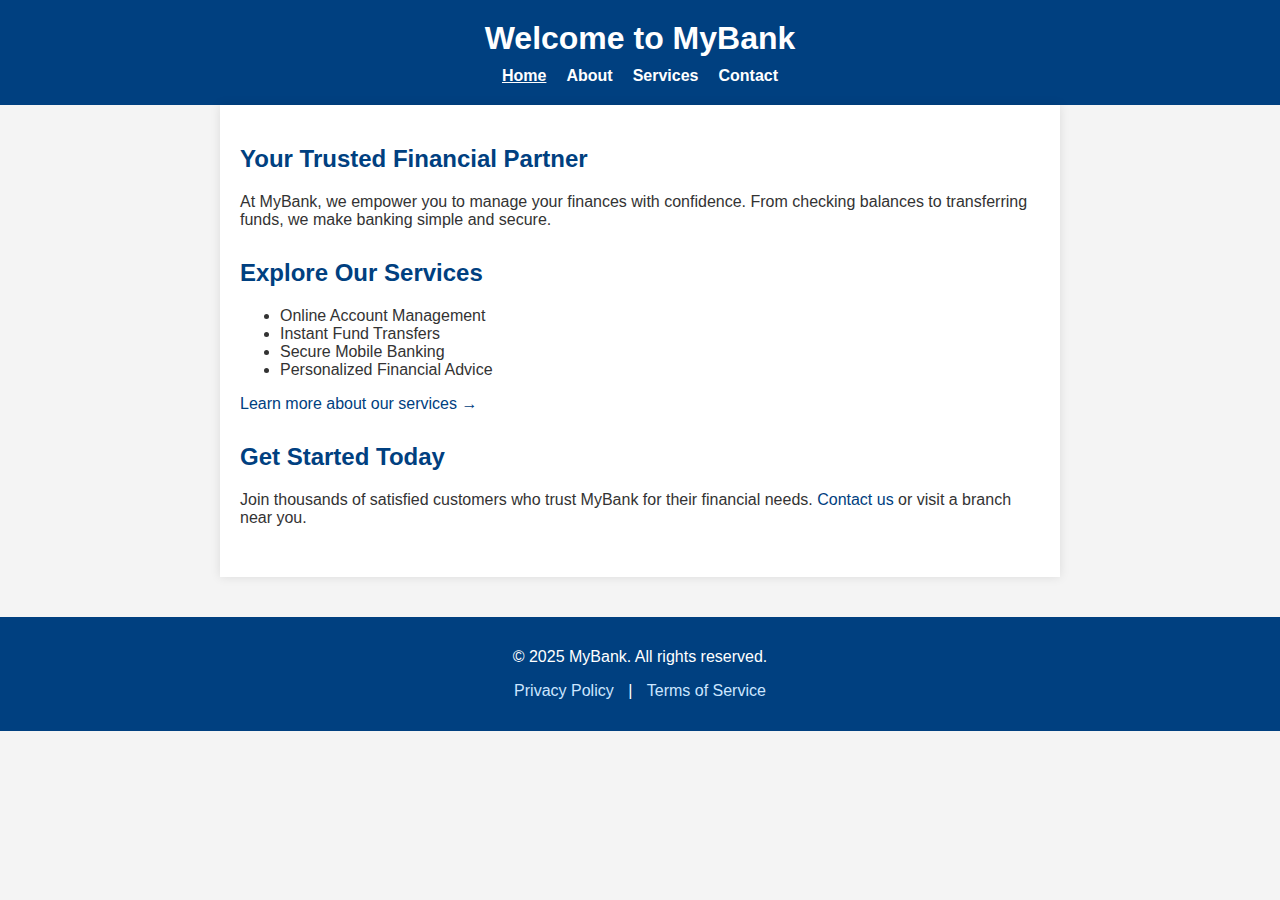
<file: static/index.html>
<!DOCTYPE html>
<html lang="en">
<head>
  <meta charset="UTF-8">
  <meta name="viewport" content="width=device-width, initial-scale=1.0">
  <meta name="description" content="Welcome to MyBank – your trusted financial partner. Explore secure banking, manage accounts, and discover our services.">
  <meta name="keywords" content="MyBank, banking, online banking, financial services, secure banking">
  <meta name="author" content="MyBank Team">
  <title>MyBank - Home</title>
  <link rel="stylesheet" href="styles.css">
</head>
<body>
  <header>
    <h1>Welcome to MyBank</h1>
    <nav aria-label="Main navigation">
      <ul>
        <li><a href="index.html" aria-current="page">Home</a></li>
        <li><a href="about.html">About</a></li>
        <li><a href="services.html">Services</a></li>
        <li><a href="contact.html">Contact</a></li>
      </ul>
    </nav>
  </header>

  <main>
    <section>
      <h2>Your Trusted Financial Partner</h2>
      <p>At MyBank, we empower you to manage your finances with confidence. From checking balances to transferring funds, we make banking simple and secure.</p>
    </section>

    <section>
      <h2>Explore Our Services</h2>
      <ul>
        <li>Online Account Management</li>
        <li>Instant Fund Transfers</li>
        <li>Secure Mobile Banking</li>
        <li>Personalized Financial Advice</li>
      </ul>
      <p><a href="services.html">Learn more about our services &rarr;</a></p>
    </section>

    <section>
      <h2>Get Started Today</h2>
      <p>Join thousands of satisfied customers who trust MyBank for their financial needs. <a href="contact.html">Contact us</a> or visit a branch near you.</p>
    </section>
  </main>

  <footer>
    <p>&copy; 2025 MyBank. All rights reserved.</p>
    <p><a href="privacy.html">Privacy Policy</a> | <a href="terms.html">Terms of Service</a></p>
  </footer>
</body>
</html>
</file>
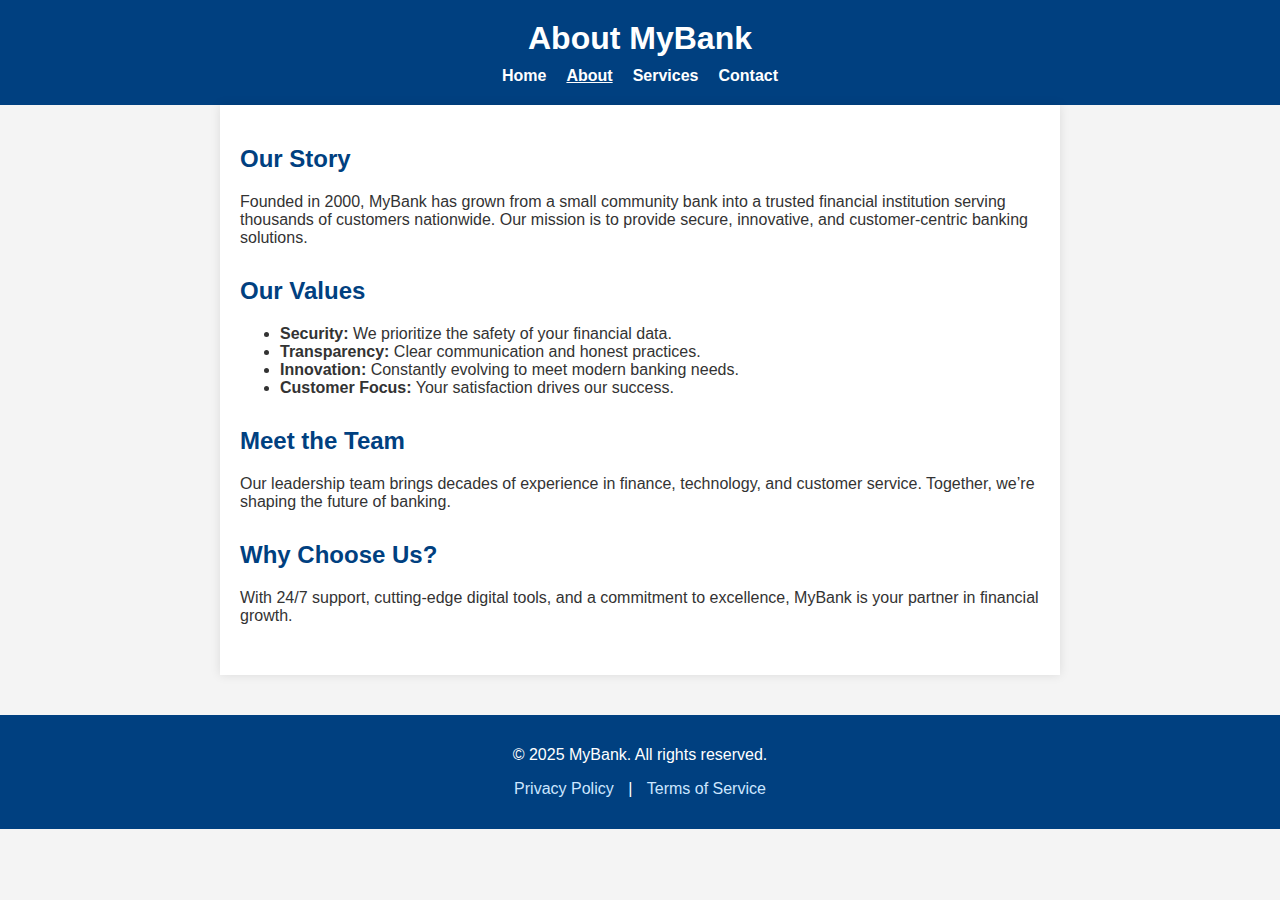
<file: static/about.html>
<!DOCTYPE html>
<html lang="en">
<head>
  <meta charset="UTF-8">
  <meta name="viewport" content="width=device-width, initial-scale=1.0">
  <meta name="description" content="Learn more about MyBank, our mission, values, and commitment to secure banking since 2000.">
  <meta name="keywords" content="MyBank, banking, secure banking, financial services, about us">
  <meta name="author" content="MyBank Team">
  <title>About Us - MyBank</title>
  <link rel="stylesheet" href="styles.css">
</head>
<body>
  <header>
    <h1>About MyBank</h1>
    <nav aria-label="Main navigation">
      <ul>
        <li><a href="index.html">Home</a></li>
        <li><a href="about.html" aria-current="page">About</a></li>
        <li><a href="services.html">Services</a></li>
        <li><a href="contact.html">Contact</a></li>
      </ul>
    </nav>
  </header>

  <main>
    <section>
      <h2>Our Story</h2>
      <p>Founded in 2000, MyBank has grown from a small community bank into a trusted financial institution serving thousands of customers nationwide. Our mission is to provide secure, innovative, and customer-centric banking solutions.</p>
    </section>

    <section>
      <h2>Our Values</h2>
      <ul>
        <li><strong>Security:</strong> We prioritize the safety of your financial data.</li>
        <li><strong>Transparency:</strong> Clear communication and honest practices.</li>
        <li><strong>Innovation:</strong> Constantly evolving to meet modern banking needs.</li>
        <li><strong>Customer Focus:</strong> Your satisfaction drives our success.</li>
      </ul>
    </section>

    <section>
      <h2>Meet the Team</h2>
      <p>Our leadership team brings decades of experience in finance, technology, and customer service. Together, we’re shaping the future of banking.</p>
    </section>

    <section>
      <h2>Why Choose Us?</h2>
      <p>With 24/7 support, cutting-edge digital tools, and a commitment to excellence, MyBank is your partner in financial growth.</p>
    </section>
  </main>

  <footer>
    <p>&copy; 2025 MyBank. All rights reserved.</p>
    <p><a href="privacy.html">Privacy Policy</a> | <a href="terms.html">Terms of Service</a></p>
  </footer>
</body>
</html>
</file>
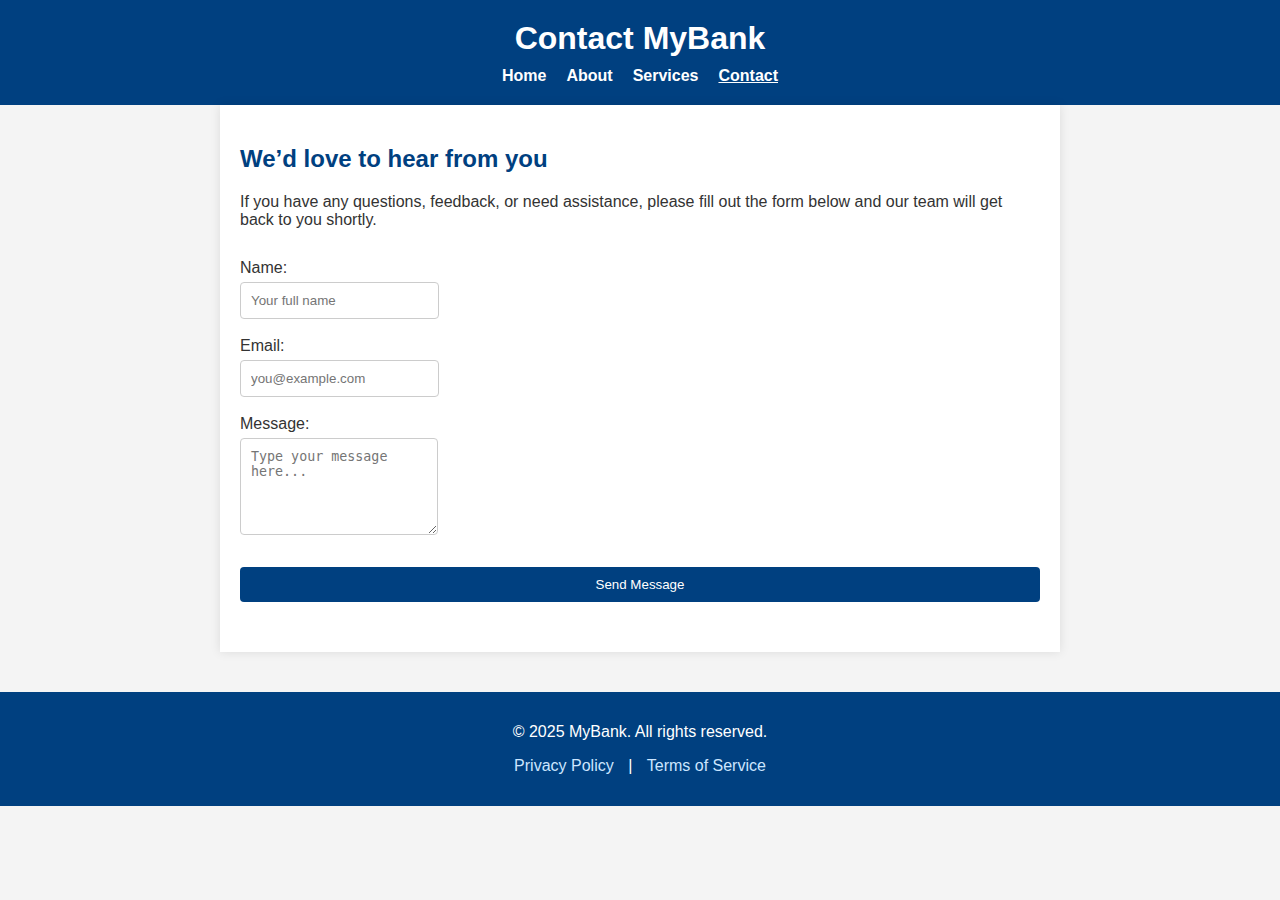
<file: static/contact.html>
<!DOCTYPE html>
<html lang="en">
<head>
  <meta charset="UTF-8">
  <meta name="viewport" content="width=device-width, initial-scale=1.0">
  <meta name="description" content="Contact MyBank for support, inquiries, or feedback. We're here to help you with your financial needs.">
  <title>Contact Us - MyBank</title>
  <link rel="stylesheet" href="styles.css">
</head>
<body>
  <header>
    <h1>Contact MyBank</h1>
    <nav aria-label="Main navigation">
      <ul>
        <li><a href="index.html">Home</a></li>
        <li><a href="about.html">About</a></li>
        <li><a href="services.html">Services</a></li>
        <li><a href="contact.html" aria-current="page">Contact</a></li>
      </ul>
    </nav>
  </header>

  <main>
    <section>
      <h2>We’d love to hear from you</h2>
      <p>If you have any questions, feedback, or need assistance, please fill out the form below and our team will get back to you shortly.</p>
    </section>

    <section>
      <form action="/submit-form" method="POST" aria-label="Contact form">
        <div>
          <label for="name">Name:</label><br>
          <input type="text" id="name" name="name" required placeholder="Your full name">
        </div><br>

        <div>
          <label for="email">Email:</label><br>
          <input type="email" id="email" name="email" required placeholder="you@example.com">
        </div><br>

        <div>
          <label for="message">Message:</label><br>
          <textarea id="message" name="message" rows="5" required placeholder="Type your message here..."></textarea>
        </div><br>

        <button type="submit">Send Message</button>
      </form>
    </section>
  </main>

  <footer>
    <p>&copy; 2025 MyBank. All rights reserved.</p>
    <p><a href="privacy.html">Privacy Policy</a> | <a href="terms.html">Terms of Service</a></p>
  </footer>
</body>
</html>
</file>
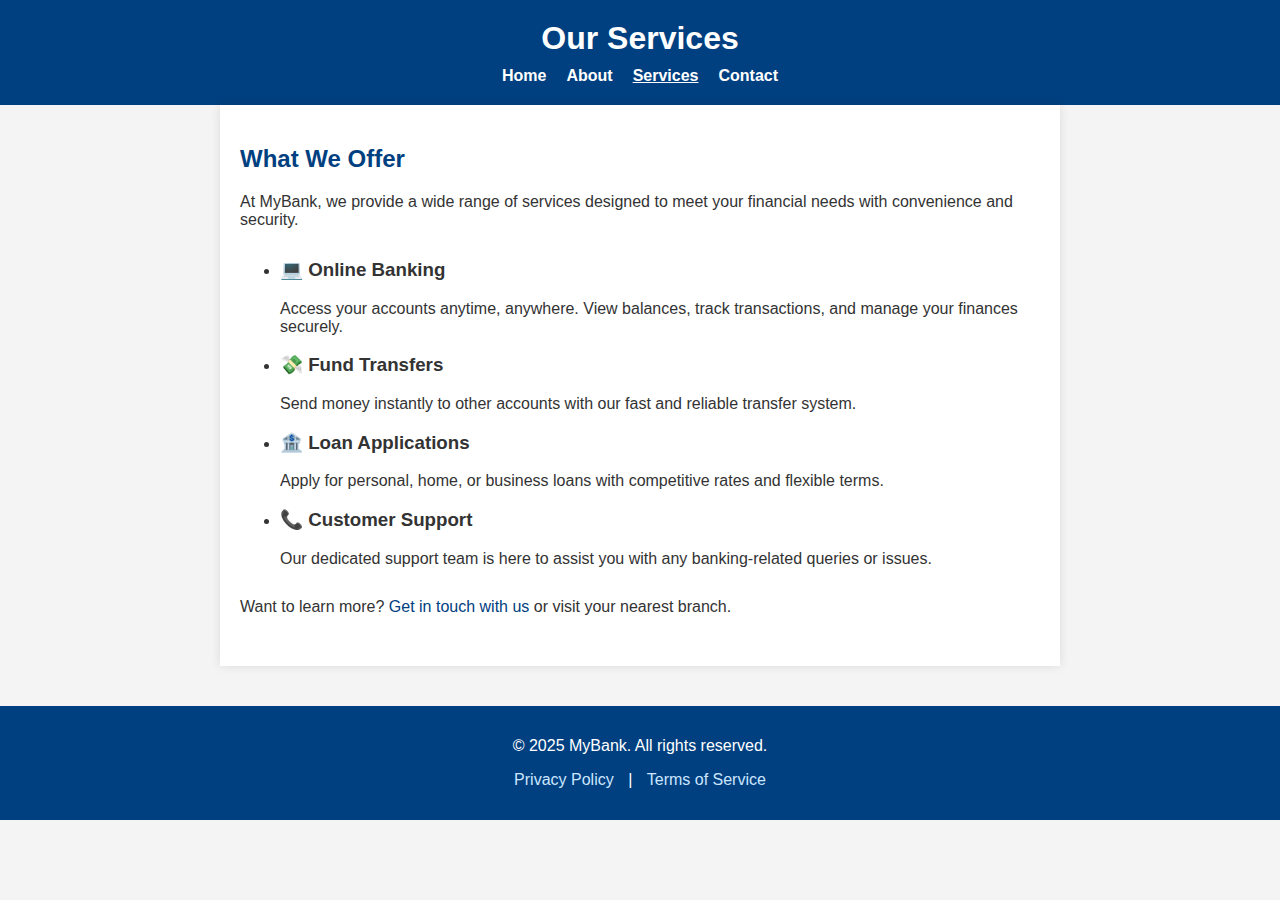
<file: static/services.html>
<!DOCTYPE html>
<html lang="en">
<head>
  <meta charset="UTF-8">
  <meta name="viewport" content="width=device-width, initial-scale=1.0">
  <meta name="description" content="Discover MyBank's range of financial services including online banking, fund transfers, loans, and customer support.">
  <title>Services - MyBank</title>
  <link rel="stylesheet" href="styles.css">
</head>
<body>
  <header>
    <h1>Our Services</h1>
    <nav aria-label="Main navigation">
      <ul>
        <li><a href="index.html">Home</a></li>
        <li><a href="about.html">About</a></li>
        <li><a href="services.html" aria-current="page">Services</a></li>
        <li><a href="contact.html">Contact</a></li>
      </ul>
    </nav>
  </header>

  <main>
    <section>
      <h2>What We Offer</h2>
      <p>At MyBank, we provide a wide range of services designed to meet your financial needs with convenience and security.</p>
    </section>

    <section>
      <ul>
        <li>
          <h3>💻 Online Banking</h3>
          <p>Access your accounts anytime, anywhere. View balances, track transactions, and manage your finances securely.</p>
        </li>
        <li>
          <h3>💸 Fund Transfers</h3>
          <p>Send money instantly to other accounts with our fast and reliable transfer system.</p>
        </li>
        <li>
          <h3>🏦 Loan Applications</h3>
          <p>Apply for personal, home, or business loans with competitive rates and flexible terms.</p>
        </li>
        <li>
          <h3>📞 Customer Support</h3>
          <p>Our dedicated support team is here to assist you with any banking-related queries or issues.</p>
        </li>
      </ul>
    </section>

    <section>
      <p>Want to learn more? <a href="contact.html">Get in touch with us</a> or visit your nearest branch.</p>
    </section>
  </main>

  <footer>
    <p>&copy; 2025 MyBank. All rights reserved.</p>
    <p><a href="privacy.html">Privacy Policy</a> | <a href="terms.html">Terms of Service</a></p>
  </footer>
</body>
</html>
</file>
<file: static/styles.css>
/* General Styles */
body {
  font-family: Arial, sans-serif;
  margin: 0;
  padding: 0;
  background-color: #f4f4f4;
  color: #333;
}

a {
  color: #004080;
  text-decoration: none;
}

a:hover {
  text-decoration: underline;
}

/* Header */
header {
  background-color: #004080;
  color: white;
  padding: 20px;
  text-align: center;
}

header h1 {
  margin: 0;
}

/* Navigation */
nav ul {
  list-style: none;
  padding: 0;
  margin: 10px 0 0;
  display: flex;
  justify-content: center;
  gap: 20px;
}

nav ul li {
  display: inline;
}

nav a {
  color: white;
  font-weight: bold;
}

nav a[aria-current="page"] {
  text-decoration: underline;
}

/* Main Content */
main {
  padding: 20px;
  max-width: 800px;
  margin: auto;
  background-color: white;
  box-shadow: 0 0 10px rgba(0,0,0,0.1);
}

main h2 {
  color: #004080;
}

main section {
  margin-bottom: 30px;
}

/* Form Styles */
form {
  display: flex;
  flex-direction: column;
}

form input[type="text"],
form input[type="email"],
form textarea {
  padding: 10px;
  margin-top: 5px;
  border: 1px solid #ccc;
  border-radius: 4px;
}

form button,
form input[type="submit"] {
  background-color: #004080;
  color: white;
  border: none;
  padding: 10px;
  margin-top: 10px;
  cursor: pointer;
  border-radius: 4px;
}

form button:hover,
form input[type="submit"]:hover {
  background-color: #003060;
}

/* Footer */
footer {
  background-color: #004080;
  color: white;
  text-align: center;
  padding: 15px;
  margin-top: 40px;
}

footer a {
  color: #cce6ff;
  margin: 0 10px;
}
</file>
